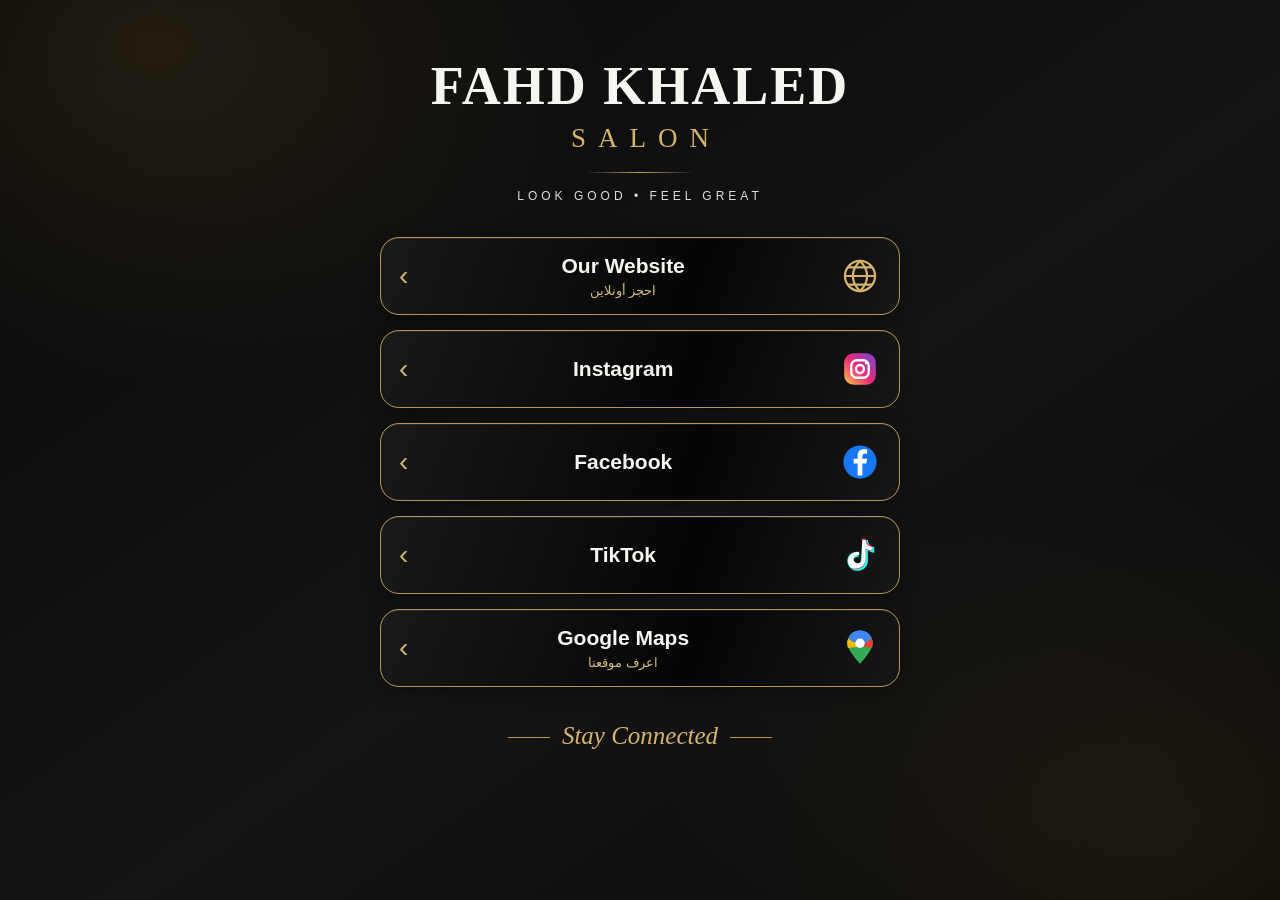
<file: links-1.html>
<!DOCTYPE html>
<html lang="ar" dir="rtl">
<head>
  <meta charset="UTF-8">
  <meta name="viewport" content="width=device-width, initial-scale=1.0">
  <meta name="theme-color" content="#090909">
  <title>FAHD KHALED SALON | روابطنا</title>
  <style>
    *{box-sizing:border-box}
    body{
      margin:0; min-height:100vh; color:#f7f5f0;
      font-family:Arial,Tahoma,sans-serif;
      background:
        radial-gradient(ellipse at 12% 5%,rgba(190,145,65,.13),transparent 28%),
        radial-gradient(ellipse at 90% 92%,rgba(190,145,65,.10),transparent 30%),
        linear-gradient(145deg,#080808,#151515 55%,#080808);
      display:flex; justify-content:center; padding:34px 18px;
    }
    .page{width:100%;max-width:520px;text-align:center}
    .brand{margin:24px 0 34px}
    .name{font-family:Georgia,serif;font-size:clamp(35px,9vw,54px);font-weight:bold;letter-spacing:2px;line-height:1.05}
    .salon{color:#d6b36c;font-family:Georgia,serif;font-size:27px;letter-spacing:12px;margin:8px 0 12px;padding-left:12px}
    .tagline{font-size:12px;letter-spacing:4px;color:#ddd;margin-top:16px}
    .rule{height:1px;width:110px;background:linear-gradient(90deg,transparent,#c6a15a,transparent);margin:18px auto 0}
    .links{display:grid;gap:15px}
    .link{
      min-height:78px;display:flex;align-items:center;gap:17px;
      padding:12px 18px;text-decoration:none;color:#f7f5f0;
      border:1px solid #b99551;border-radius:19px;
      background:linear-gradient(110deg,#191919,#050505 60%,#171717);
      box-shadow:0 5px 18px rgba(0,0,0,.38),inset 0 1px 0 rgba(255,255,255,.08);
      transition:transform .18s,border-color .18s;
    }
    .link:active{transform:scale(.985)}
    .icon{width:43px;height:43px;flex:0 0 43px;display:grid;place-items:center}
    .icon svg{width:38px;height:38px}
    .label{flex:1;text-align:center;font-size:21px;font-weight:600;direction:ltr}
    .sub{display:block;font-size:13px;font-weight:400;color:#d8bd83;margin-top:5px;direction:rtl}
    .arrow{font-size:28px;color:#d6b36c;line-height:1}
    .footer{margin:35px 0 8px;color:#d6b36c;font-family:Georgia,serif;font-style:italic;font-size:25px}
    .footer:before,.footer:after{content:"";display:inline-block;vertical-align:middle;width:42px;height:1px;background:#b99551;margin:0 12px}
    @media(max-width:360px){.link{min-height:70px;padding:10px 13px}.label{font-size:18px}.icon{width:38px;flex-basis:38px}}
  </style>
</head>
<body>
  <main class="page">
    <header class="brand">
      <div class="name">FAHD KHALED</div>
      <div class="salon">SALON</div>
      <div class="rule"></div>
      <div class="tagline">LOOK GOOD • FEEL GREAT</div>
    </header>

    <section class="links" aria-label="روابط الصالون">
      <a class="link" href="https://fahd87142-alt.github.io/FAHD-KHALED-SALON-WEBSITE-V2/" target="_blank" rel="noopener">
        <span class="icon" aria-hidden="true"><svg viewBox="0 0 48 48" fill="none" stroke="#d6b36c" stroke-width="2.8"><circle cx="24" cy="24" r="19"/><path d="M5 24h38M24 5c6 6 9 12 9 19s-3 13-9 19c-6-6-9-12-9-19s3-13 9-19zM9 13h30M9 35h30"/></svg></span>
        <span class="label">Our Website<span class="sub">احجز أونلاين</span></span><span class="arrow">›</span>
      </a>

      <a class="link" href="https://www.instagram.com/fahd_khaled77?hvrq=cG05NDE1ZmFienZy" target="_blank" rel="noopener">
        <span class="icon" aria-hidden="true"><svg viewBox="0 0 48 48"><defs><linearGradient id="ig" x1="0" y1="1" x2="1" y2="0"><stop stop-color="#ffca45"/><stop offset=".48" stop-color="#ed287b"/><stop offset="1" stop-color="#7046d9"/></linearGradient></defs><rect x="4" y="4" width="40" height="40" rx="12" fill="url(#ig)"/><rect x="13" y="13" width="22" height="22" rx="7" fill="none" stroke="white" stroke-width="3"/><circle cx="24" cy="24" r="5" fill="none" stroke="white" stroke-width="3"/><circle cx="32" cy="16" r="2" fill="white"/></svg></span>
        <span class="label">Instagram</span><span class="arrow">›</span>
      </a>

      <a class="link" href="https://www.facebook.com/share/1D5W7cwGrK/" target="_blank" rel="noopener">
        <span class="icon" aria-hidden="true"><svg viewBox="0 0 48 48"><circle cx="24" cy="24" r="21" fill="#1877f2"/><path fill="white" d="M27 41V26h5l1-6h-6v-3.5c0-1.8.6-3 3.1-3H33V8.2c-1-.1-2.5-.2-4.4-.2-4.5 0-7.6 2.7-7.6 7.8V20h-5v6h5v15z"/></svg></span>
        <span class="label">Facebook</span><span class="arrow">›</span>
      </a>

      <a class="link" href="https://www.tiktok.com/@fahdkhaled39?_r=1&_t=ZS-9Bbglol2V9A" target="_blank" rel="noopener">
        <span class="icon" aria-hidden="true"><svg viewBox="0 0 48 48"><path fill="#25f4ee" d="M27 5h7c.4 5 3.1 8.3 8 9v7c-3.1 0-6.1-1-8-2.6v13.2c0 7.2-5.8 12.4-13 12.4C13.8 44 8 38.6 8 31.5 8 24.2 14.2 19 22 20v7.2c-3.5-1.1-7 .8-7 4.9 0 2.7 2.1 5 5 5 3.1 0 5-2.2 5-5.4z"/><path fill="#fe2c55" d="M24 3h7c.4 5 3.1 8.3 8 9v7c-3.1 0-6.1-1-8-2.6v13.2c0 7.2-5.8 12.4-13 12.4-2.5 0-4.8-.7-6.7-2 1.4.7 2.9 1 4.7 1 7.2 0 13-5.2 13-12.4V14.4c1.9 1.6 4.9 2.6 8 2.6v-3c-7-1.4-10.4-5.3-11-11z"/><path fill="white" d="M27 5h4c.5 5 3.2 8.3 8 9v4c-3.1 0-6.1-1-8-2.6v13.2c0 7.2-5.8 12.4-13 12.4-2 0-3.8-.4-5.4-1.2-2.2-2-3.6-4.8-3.6-8 0-7.3 6.2-12.5 14-11.5v4.1c-3.5-1.1-7 .8-7 4.9 0 2.7 2.1 5 5 5 3.1 0 5-2.2 5-5.4z"/></svg></span>
        <span class="label">TikTok</span><span class="arrow">›</span>
      </a>

      <a class="link" href="https://goo.gl/maps/iNgab1ffiYWbjDZL9?g_st=ac" target="_blank" rel="noopener">
        <span class="icon" aria-hidden="true"><svg viewBox="0 0 48 48"><path fill="#34a853" d="M24 44S8 27 8 18a16 16 0 1 1 32 0c0 9-16 26-16 26z"/><path fill="#4285f4" d="M24 2a16 16 0 0 0-15 10l15 10 15-10A16 16 0 0 0 24 2z"/><path fill="#fbbc04" d="M9 12a16 16 0 0 0 0 12l15-2z"/><path fill="#ea4335" d="M39 12 24 22l15 2a16 16 0 0 0 0-12z"/><circle cx="24" cy="18" r="6" fill="white"/></svg></span>
        <span class="label">Google Maps<span class="sub">اعرف موقعنا</span></span><span class="arrow">›</span>
      </a>
    </section>

    <footer class="footer">Stay Connected</footer>
  </main>
</body>
</html>
</file>
